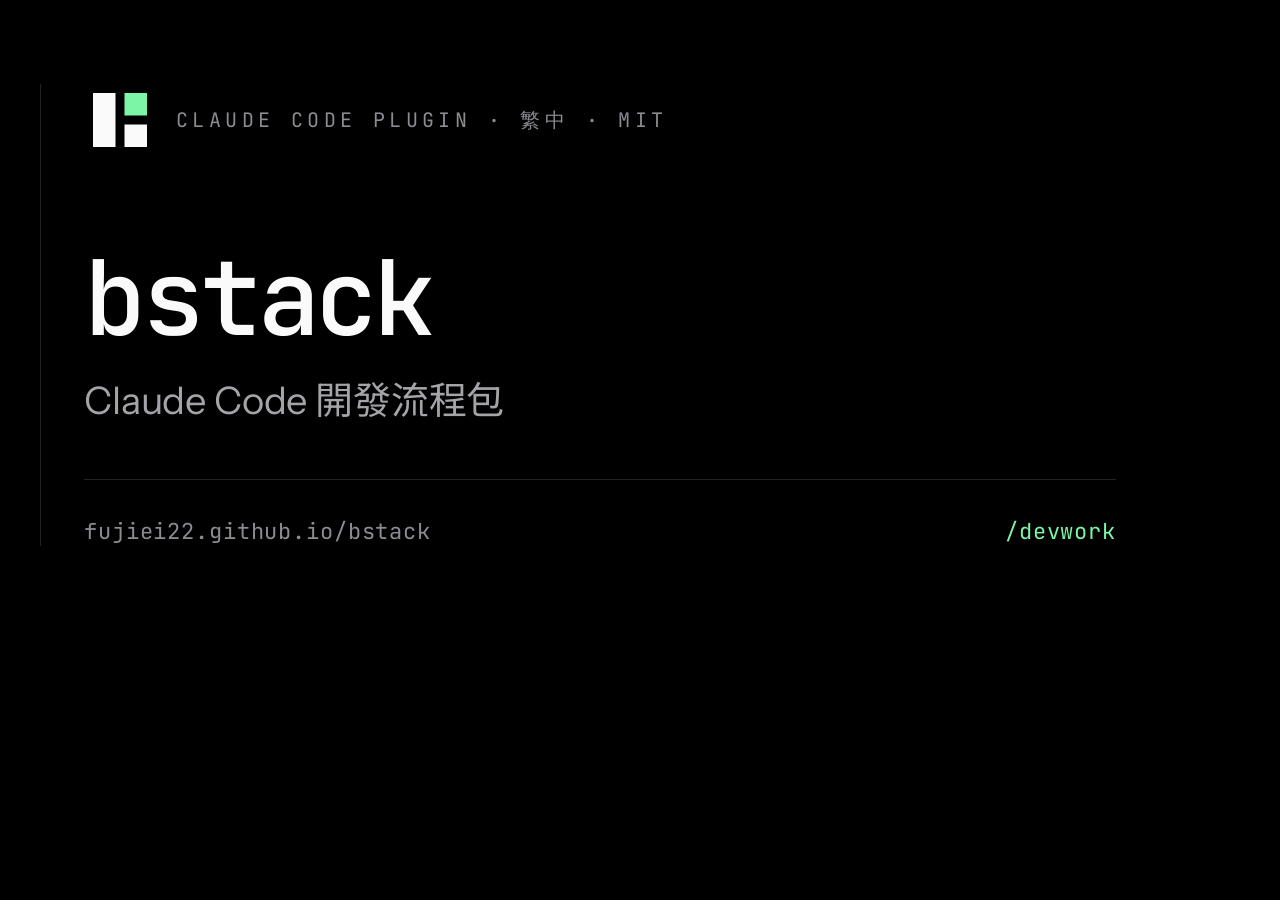
<file: docs/tools/og-card.html>
<!DOCTYPE html>
<html lang="zh-Hant" data-theme="dark">
<head>
  <meta charset="UTF-8" />
  <title>bstack OG 卡原稿（產圖用，站上沒有任何頁連到這裡）</title>
  <!--
    這是 docs/og.png 的原稿。重產步驟（本機 Playwright MCP 擋 file://，用 node 起個靜態伺服器供 docs/）：
      1. 用 Playwright 開這個檔（字型走 Google Fonts 要連網）
      2. 等 document.fonts.ready，確認 Instrument Sans / Noto Sans TC / JetBrains Mono 都 loaded
      3. 對 .card 元素截圖、scale=css → 得到 1200×630 的 PNG，存到 docs/og.png
      4. node docs/tools/docs-site-contract.mjs → C20d 綠

    **色值為什麼寫死、不 var() 到別的檔**：2026-09-08 的 void 改版把樣式全部收進
    index.html / flow.html 的 inline <style>，站上不再有共用的外部 stylesheet 可以連
    （舊版連的 ../css/styles.css 已隨改版刪除）。所以這裡的 token 是**手抄自
    docs/index.html 的 :root[data-theme="dark"] 區塊**，改配色要兩邊一起改，
    契約 C20e 比對這六個值、漂了會紅。

    強制 data-theme="dark"：OG 圖不跟系統主題。選 dark 是因為這版的識別就是黑底＋
    #7CF5A6 那道綠，light 版縮到社群預覽卡的尺寸幾乎只剩白底。

    換圖注意：LINE / FB / Slack 按網址快取預覽圖，換了圖要改檔名或在兩頁的 og:image
    加 ?v=N，否則舊圖會掛很久。本次改版已掛 ?v=2。
    og:image 寫死 https://fujiei22.github.io/bstack/，加 CNAME 時要一併改。
  -->
  <link rel="preconnect" href="https://fonts.googleapis.com">
  <link rel="preconnect" href="https://fonts.gstatic.com" crossorigin>
  <link rel="stylesheet" href="https://fonts.googleapis.com/css2?family=Instrument+Sans:wght@400;500;600&family=JetBrains+Mono:wght@400;500&family=Noto+Sans+TC:wght@300;400;500&display=swap">
  <style>
    /* 抄自 docs/index.html 的 :root[data-theme="dark"]，見上面註解 */
    :root {
      --bg: #000000;
      --line: #232326;
      --ink: #FAFAFA;
      --ink-2: #A3A3A8;
      --ink-3: #8B8B92;
      --accent: #7CF5A6;
    }
    * { box-sizing: border-box; }
    html, body { width: 1200px; height: 630px; margin: 0; overflow: hidden; }
    body {
      background: var(--bg); color: var(--ink);
      font-family: "Instrument Sans", "Noto Sans TC", system-ui, sans-serif;
      letter-spacing: -0.01em; -webkit-font-smoothing: antialiased;
    }
    .card {
      position: relative; width: 1200px; height: 630px; padding: 84px;
      display: flex; flex-direction: column; justify-content: space-between;
      background: var(--bg);
    }
    /* 左邊界那道直線：landing 的 --rail 直排 header 在 OG 尺寸下的等比放大 */
    .card::before {
      content: ""; position: absolute; left: 40px; top: 84px; bottom: 84px;
      width: 1px; background: var(--line);
    }
    .top { display: flex; align-items: center; gap: 20px; }
    /* 標記＝docs/brand/bstack-mark.svg 的三個 rect，24 → 72（×3）。
       這裡內嵌而非 <img>：mark.svg 的兩塊用 currentColor，透過 <img> 載入拿不到外面的色。 */
    .mk { display: block; }
    .kicker {
      font-family: "JetBrains Mono", ui-monospace, monospace;
      font-size: 20px; font-weight: 400; letter-spacing: 0.22em; text-transform: uppercase;
      color: var(--ink-3);
    }
    .name {
      margin: 0; font-family: "JetBrains Mono", ui-monospace, monospace;
      font-weight: 500; font-size: 104px; line-height: 1; letter-spacing: -0.04em;
    }
    .tag {
      /* 400 而非 landing 那邊的 300：字型 URL 只要了 400;500;600，用 300 會讓「Claude Code」
         那幾個拉丁字被瀏覽器合成細體，跟後面 Noto Sans TC 的中文對不齊 */
      margin: 24px 0 0; font-size: 38px; line-height: 1.4; font-weight: 400;
      color: var(--ink-2);
    }
    .bottom { display: flex; align-items: baseline; justify-content: space-between; }
    .url {
      font-family: "JetBrains Mono", ui-monospace, monospace;
      font-size: 22px; letter-spacing: 0.04em; color: var(--ink-3);
    }
    .accent { color: var(--accent); }
    .rule { position: absolute; left: 84px; right: 84px; bottom: 150px; border-top: 1px solid var(--line); }
  </style>
</head>
<body>
  <div class="card">
    <div class="top">
      <svg class="mk" width="72" height="72" viewBox="0 0 24 24" fill="none" xmlns="http://www.w3.org/2000/svg">
        <rect x="3" y="3" width="7.5" height="18" fill="#FAFAFA"></rect>
        <rect x="13.5" y="3" width="7.5" height="7.5" fill="#7CF5A6"></rect>
        <rect x="13.5" y="13.5" width="7.5" height="7.5" fill="#FAFAFA"></rect>
      </svg>
      <span class="kicker">Claude Code Plugin · 繁中 · MIT</span>
    </div>
    <div>
      <h1 class="name">bstack</h1>
      <p class="tag">Claude Code 開發流程包</p>
    </div>
    <div class="rule"></div>
    <div class="bottom">
      <span class="url">fujiei22.github.io/bstack</span>
      <span class="url accent">/devwork</span>
    </div>
  </div>
</body>
</html>
</file>
